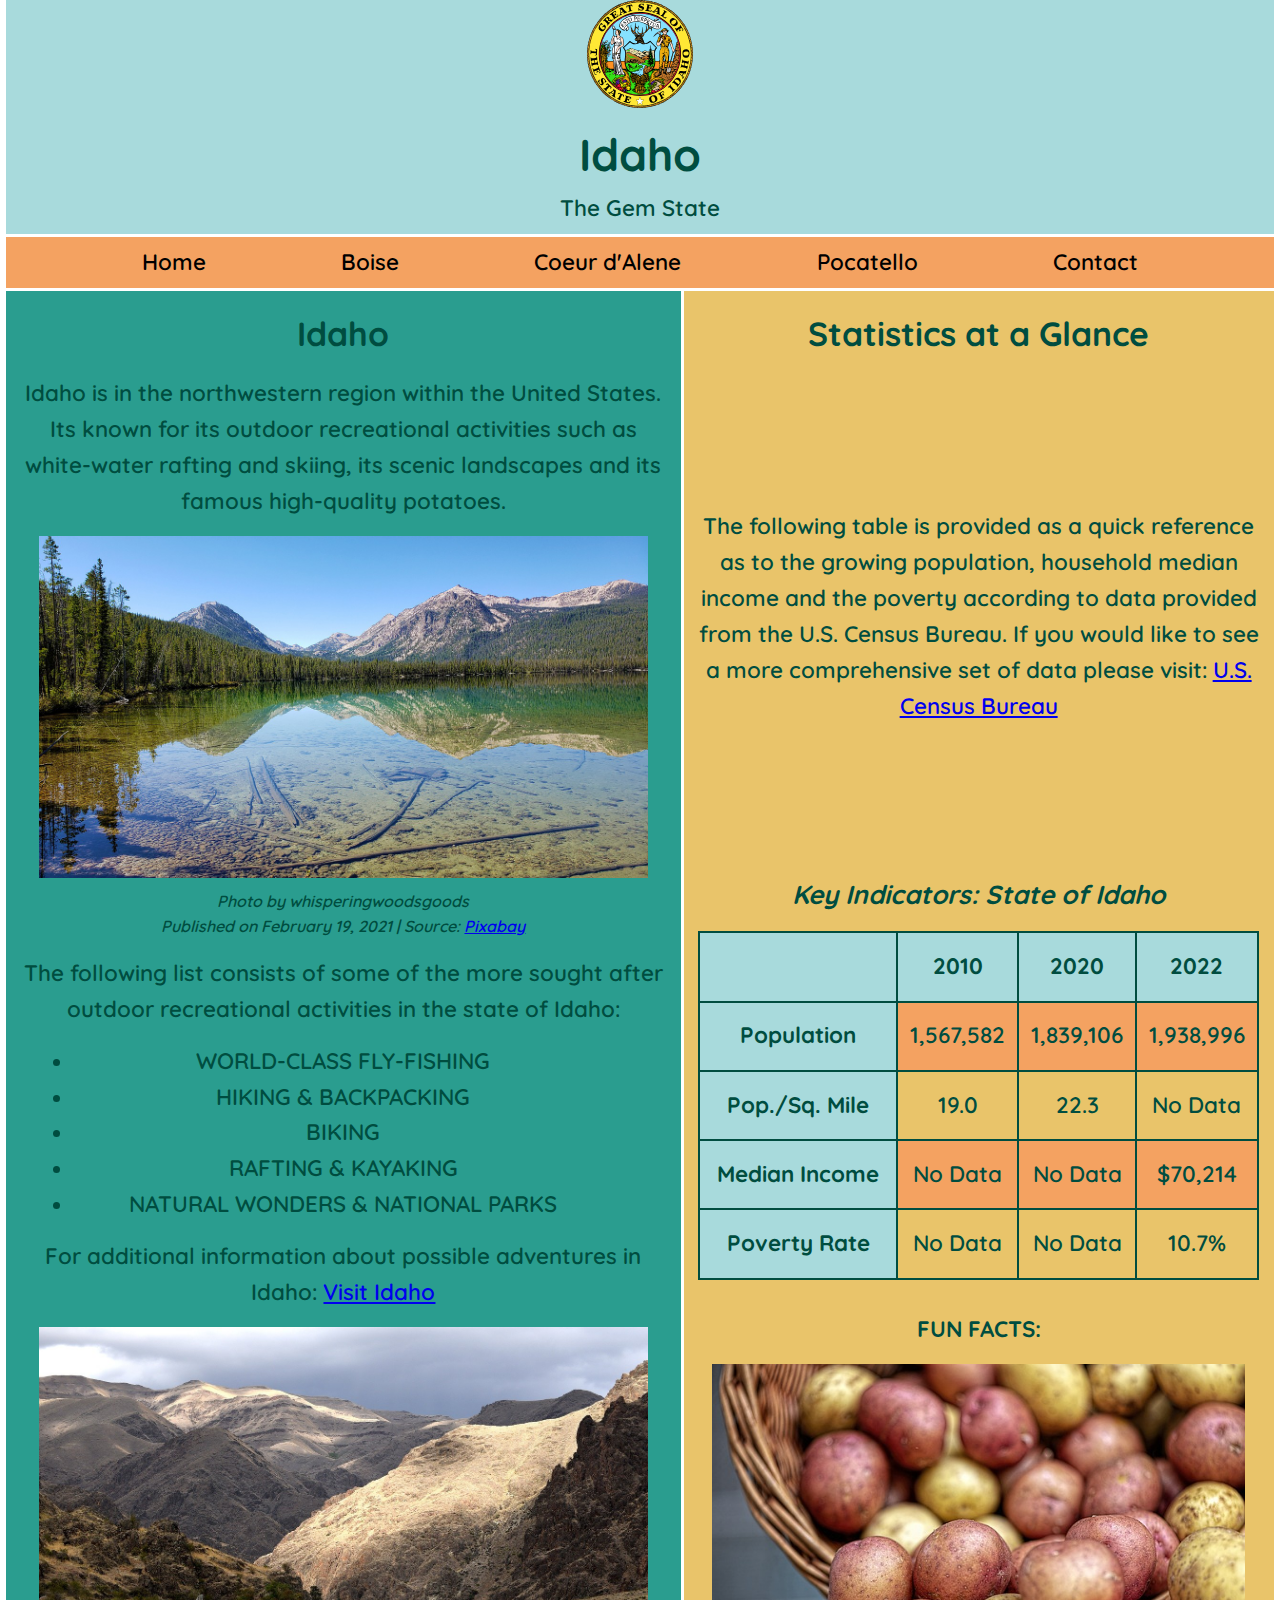
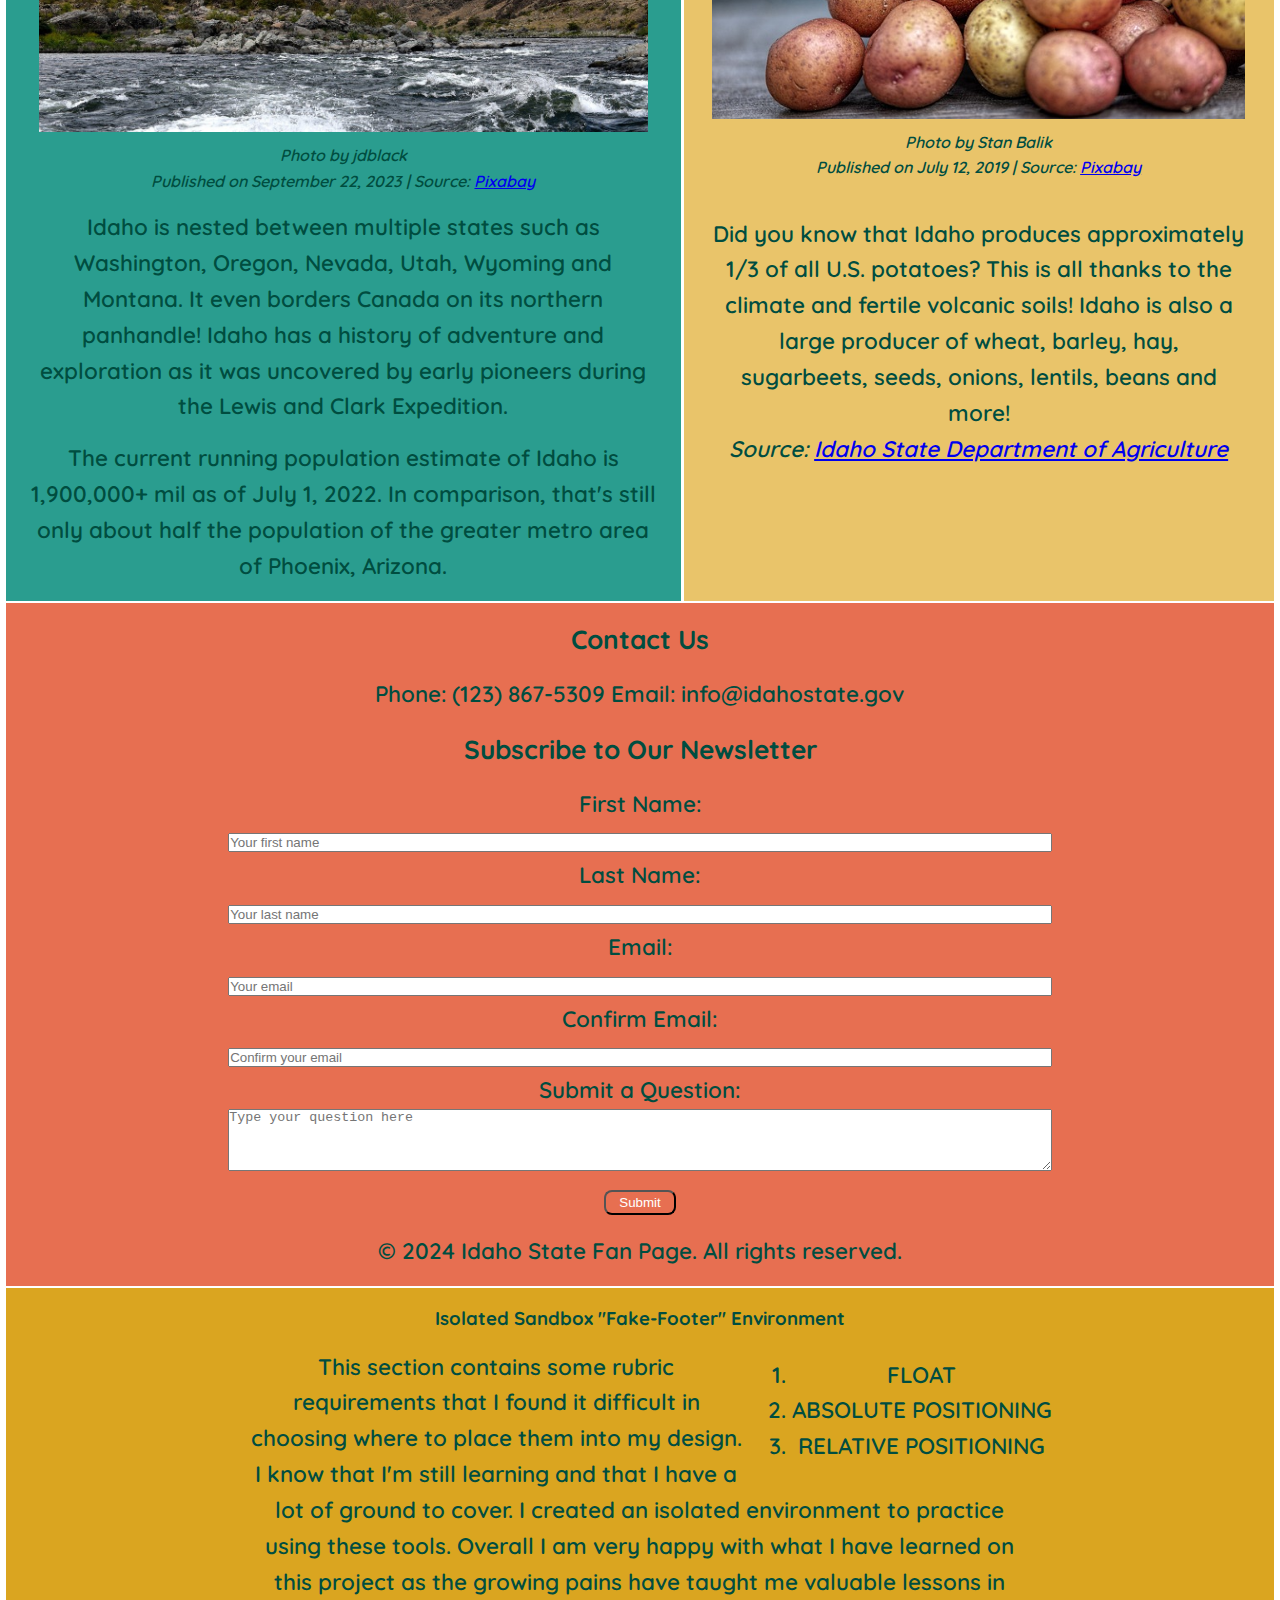
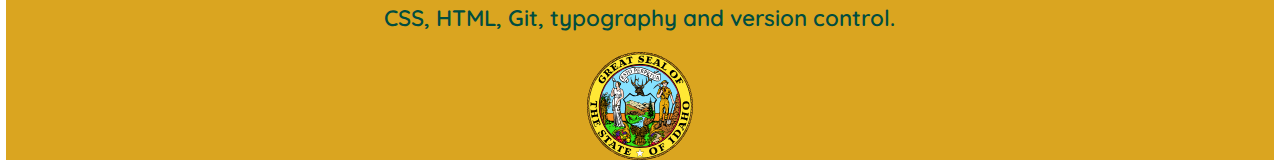
<file: index.html>
<!DOCTYPE html>
<html lang="en">
<head>
    <meta charset="UTF-8">
    <meta name="viewport" content="width=device-width, initial-scale=1.0">
    <link href="https://fonts.googleapis.com/css2?family=Quicksand:wght@300;400;500;600;700&display=swap" rel="stylesheet">
    <link rel="stylesheet" href="css/main.css">
    <link rel="icon" type="image/svg+xml" href="img/idaho-39728.svg">
    <title>Idaho State </title>
    <script src="js/script.js" defer></script>
</head>
<body class="wrapper">
    <header class="header">
        <img src="img/idaho-39728.svg" alt="Idaho state official crest" id="logo-image">
        <h1>Idaho</h1>
        <p>The Gem State</p>
    </header>
     <nav class="nav">
        <ul>
            <li><a href="index.html">Home</a></li>
            <li><a href="boise.html">Boise</a></li>
            <li><a href="coeurdalene.html">Coeur d'Alene</a></li>
            <li><a href="pocatello.html">Pocatello</a></li>
            <li><a href="#contact-link-index">Contact</a></li>
            </ul>
    </nav>
    <section>
        <div class="flex-wrapper">
            <h2>Idaho</h2>
            <p>Idaho is in the northwestern region within the United States. Its known for its outdoor recreational activities such as white-water rafting and skiing, its scenic landscapes and its famous high-quality potatoes.</p>
            <div class="img-container">
                <img src="img/sawtooth-6028785_1280.jpg" class="first_img" alt="Beautiful and scenic clear water lake near Sawtooth mountain in Idaho">
                <p class="photo-rights">
                    Photo by whisperingwoodsgoods <br> Published on February 19, 2021 | Source: <a href="https://pixabay.com/photos/sawtooth-mountain-lake-pine-tree-6028785/" target="_blank">Pixabay</a>
                </p>
            </div>           
            <p>The following list consists of some of the more sought after outdoor recreational activities in the state of Idaho:</p>
            <ul>
                <li>World-class fly-fishing</li>
                <li>Hiking & Backpacking</li>
                <li>Biking</li>
                <li>Rafting & Kayaking</li>
                <li>Natural Wonders & National Parks</li>
            </ul>
            <p>For additional information about possible adventures in Idaho: <a href="https://visitidaho.org/storyline/outdoors/" target="_blank">Visit Idaho</a>
            </p>
            <div class="img-container">
                <img src="img/nature-8265937_1280.jpg" class="second_img" alt="Idaho's Hells Canyon alongside Snake River">
                <p class="photo-rights">Photo by jdblack <br> Published on September 22, 2023 | Source: <a href="https://pixabay.com/photos/nature-rocks-mountains-grass-tress-8265937/" target="_blank">Pixabay</a>
                </p>
            </div>
            <p>Idaho is nested between multiple states such as Washington, Oregon, Nevada, Utah, Wyoming and Montana. It even borders Canada on its northern panhandle! Idaho has a history of adventure and exploration as it was uncovered by early pioneers during the Lewis and Clark Expedition.</p>
            <p>The current running population estimate of Idaho is 1,900,000+ mil as of July 1, 2022. In comparison, that's still only about half the population of the greater metro area of Phoenix, Arizona.
            </p>
        </div>
    </section>
    <aside class="aside">
        <h2>Statistics at a Glance</h2>
        <p>The following table is provided as a quick reference as to the growing population, household median income and the poverty according to data provided from the U.S. Census Bureau. If you would like to see a more comprehensive set of data please visit: <a href="https://www.census.gov/quickfacts/ID" target="_blank">U.S. Census Bureau</a></p>
        <table>
            <caption><h3><i>Key Indicators: State of Idaho</i></h3></caption>
            <tr>
                <th></th>
                <th>2010</th>
                <th>2020</th>
                <th>2022</th>
            </tr>
            <tr>
                <th>Population</th>
                <td>1,567,582</td>
                <td>1,839,106</td>
                <td>1,938,996</td>
            </tr>
            <tr>
                <th>Pop./Sq. Mile</th>
                <td>19.0</td>
                <td>22.3</td>
                <td>No Data</td>
            </tr>
            <tr>
                <th>Median Income</th>
                <td>No Data</td>
                <td>No Data</td>
                <td>$70,214</td>
            </tr>
            <tr>
                <th>Poverty Rate</th>
                <td>No Data</td>
                <td>No Data</td>
                <td>10.7%</td>
            </tr>
        </table>
        <div class="img-container">
            <h4>FUN FACTS:</h4>
            <img src="img/potatoes-4331742_640.jpg" class="first_img" alt="Potatoes galore">
            <p class="photo-rights">
                Photo by Stan Balik<br>Published on July 12, 2019 | Source: <a href="https://pixabay.com/photos/potatoes-vegetables-nature-fresh-4331742/" target="_blank">Pixabay</a>
            </p>
            <br>
            <p>
                Did you know that Idaho produces approximately 1/3 of all U.S. potatoes? This is all thanks to the climate and fertile volcanic soils! Idaho is also a large producer of wheat, barley, hay, sugarbeets, seeds, onions, lentils, beans and more!
                <br><i>Source: <a href="https://agri.idaho.gov/main/about/about-idaho-agriculture/idaho-crops/" target="_blank">Idaho State Department of Agriculture</a></i>
            </p>
        </div>
    </aside>
    <footer class="footer">
        <h3 id="contact-link-index">Contact Us</h3>
        <p>
            Phone: <span id="phone-placeholder">(123) 867-5309</span>
            Email: <span id="email-placeholder">info@idahostate.gov</span>
        </p>
        <div class="newsletter-form-container">
            <h3>Subscribe to Our Newsletter</h3>
            <form action="#" method="post" id="userForm">
                <label for="firstName">First Name:</label>
                <input type="text" id="firstName" name="firstName" placeholder="Your first name" required>
            
                <label for="lastName">Last Name:</label>
                <input type="text" id="lastName" name="lastName" placeholder="Your last name" required>
            
                <label for="email">Email:</label>
                <input type="email" id="email" name="email" placeholder="Your email" required>
            
                <label for="confirmEmail">Confirm Email:</label>
                <input type="email" id="confirmEmail" name="confirmEmail" placeholder="Confirm your email" required>
            
                <label for="question">Submit a Question:</label>
                <textarea id="question" name="question" placeholder="Type your question here" rows="4" required></textarea>
            
                <button type="submit" id="testButton">Submit</button>
            </form>
            <p>&copy; 2024 Idaho State Fan Page. All rights reserved.</p>
        </div>     
    </footer>
    <div class="fake-footer">
        <h5>Isolated Sandbox "Fake-Footer" Environment</h5>
        <div class="fake-content">
            <ol>
                <li>Float</li>
                <li>Absolute positioning</li>
                <li>Relative positioning</li>
            </ol>
            <p>This section contains some rubric requirements that I found it difficult in choosing where to place them into my design. I know that I'm still learning and that I have a lot of ground to cover. I created an isolated environment to practice using these tools. Overall I am very happy with what I have learned on this project as the growing pains have taught me valuable lessons in CSS, HTML, Git, typography and version control.</p>
        </div>
        <div class="parent-relative">
            <img src="img/idaho-39728.svg" alt="Idaho state official crest" id="child-absolute">
        </div>
    </div>
</body>
</html>
</file>
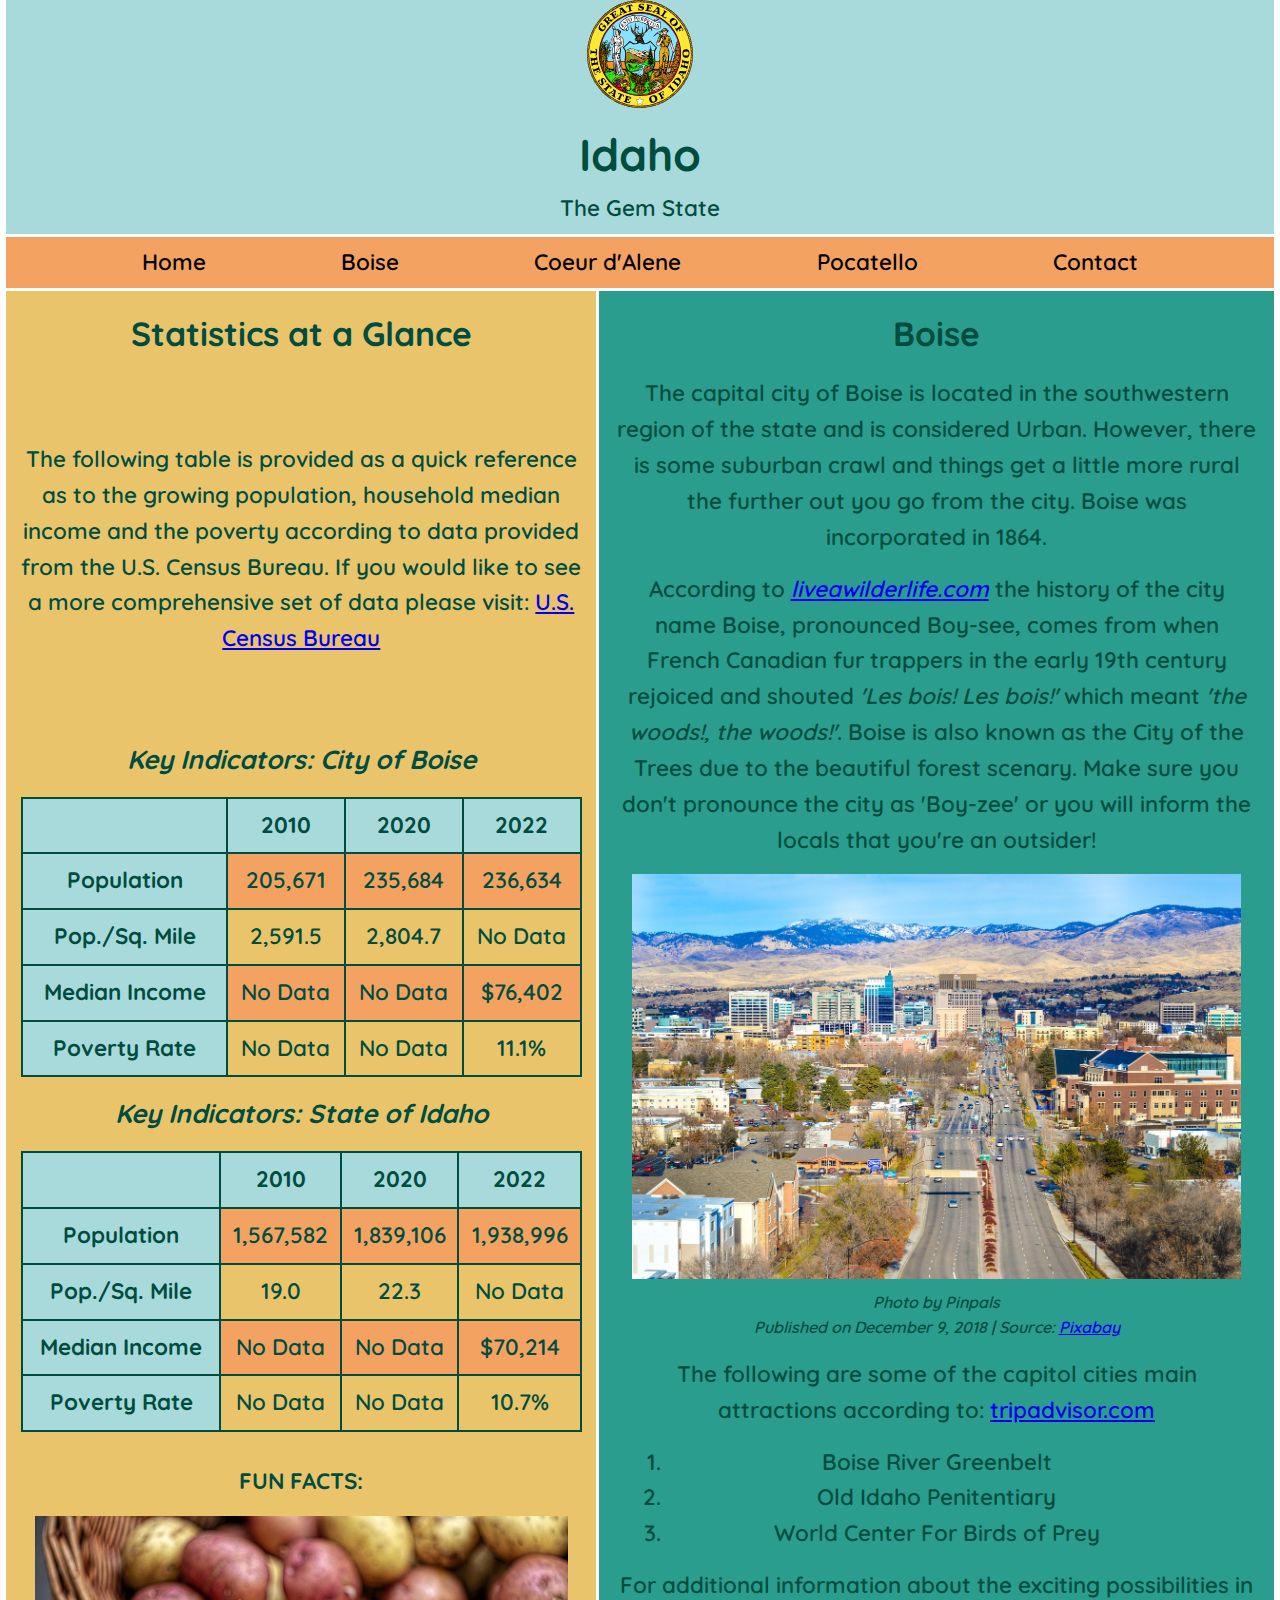
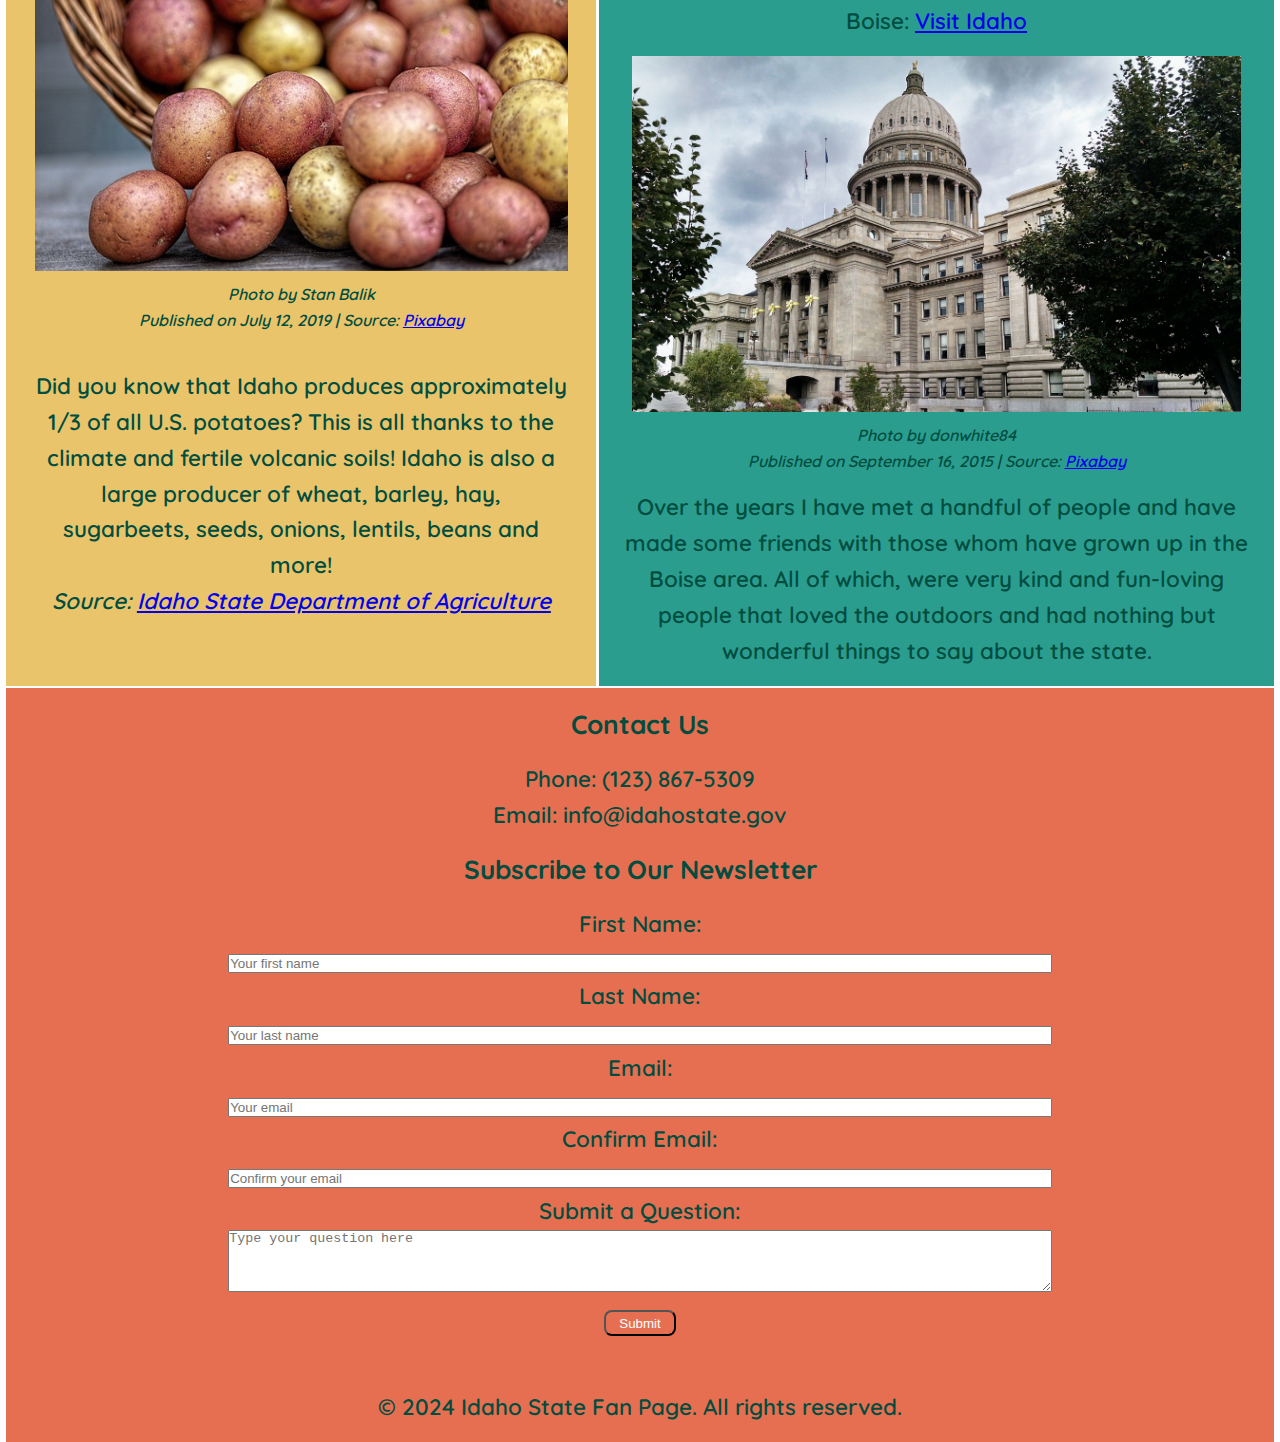
<file: boise.html>
<!DOCTYPE html>
<html lang="en">
<head>
    <meta charset="UTF-8">
    <meta name="viewport" content="width=device-width, initial-scale=1.0">
    <link href="https://fonts.googleapis.com/css2?family=Quicksand:wght@300;400;500;600;700&display=swap" rel="stylesheet">
    <link rel="stylesheet" href="css/citystyle.css">
    <link rel="icon" type="image/svg+xml" href="img/idaho-39728.svg">
    <title>City of Boise</title>
    <script src="js/script.js" defer></script>
</head>
<body class="wrapper">
    <header class="header">
        
        <img src="img/idaho-39728.svg" alt="Idaho state official crest" id="logo-image">
        
        <h1>Idaho</h1>
        <p>The Gem State</p>
    </header>

    <nav class="nav">
        <ul>
            <li><a href="index.html">Home</a></li>
            <li><a href="boise.html">Boise</a></li>
            <li><a href="coeurdalene.html">Coeur d'Alene</a></li>
            <li><a href="pocatello.html">Pocatello</a></li>
            <li><a href="#contact-link-boise">Contact</a></li>
            </ul>
    </nav>

    <section>
        <div class="flex-wrapper">
            <h2>Boise</h2>
            <p>
                The capital city of Boise is located in the southwestern region of the state and is considered Urban. However, there is some suburban crawl and things get a little more rural the further out you go from the city. Boise was incorporated in 1864.
            </p>
            <p>
                According to <cite><a href="https://www.liveawilderlife.com/fun-facts-about-boise/">liveawilderlife.com</a></cite> the history of the city name Boise, pronounced Boy-see, comes from when French Canadian fur trappers in the early 19th century rejoiced and shouted <i>'Les bois! Les bois!'</i> which meant <i>'the woods!, the woods!'</i>. Boise is also known as the City of the Trees due to the beautiful forest scenary. Make sure you don't pronounce the city as 'Boy-zee' or you will inform the locals that you're an outsider!
            </p>
            <div class="img-container">
                <img src="img/boise-3864184_1280.jpg" class="first_img" alt="Picture of Boise">
                <p class="photo-rights">
                    Photo by Pinpals <br> Published on December 9, 2018 | Source: <a href="https://pixabay.com/photos/boise-idaho-capitol-city-cityscape-3864184/" target="_blank">Pixabay</a>
                </p>
            </div>           

            <p>
                The following are some of the capitol cities main attractions according to: <a href="https://www.tripadvisor.com/Attractions-g35394-Activities-Boise_Idaho.html">tripadvisor.com </a>
            </p>
            <ol>
                <li>Boise River Greenbelt</li>
                <li>Old Idaho Penitentiary</li>
                <li>World Center For Birds of Prey</li>
            </ol>
            <p>
                For additional information about the exciting possibilities in Boise: <a href="https://visitidaho.org/?s=boise" target="_blank">Visit Idaho</a>
            </p>
            <div class="img-container">
                <img src="img/boise-943207_1280.jpg" class="second_img" alt="Picture of the Capital building located in the City of Boise">
                <p class="photo-rights">Photo by donwhite84 <br> Published on September 16, 2015 | Source: <a href="https://pixabay.com/photos/boise-idaho-capital-dome-943207/" target="_blank">Pixabay</a>
                </p>
            </div>
            
            <p>Over the years I have met a handful of people and have made some friends with those whom have grown up in the Boise area. All of which, were very kind and fun-loving people that loved the outdoors and had nothing but wonderful things to say about the state.</p>
        </div>
    </section>
    <aside class="aside">
        <h2>Statistics at a Glance</h2>
        <p>
            The following table is provided as a quick reference as to the growing population, household median income and the poverty according to data provided from the U.S. Census Bureau. If you would like to see a more comprehensive set of data please visit: <a href="https://www.census.gov/quickfacts/boisecitycityidaho" target="_blank">U.S. Census Bureau</a>
        </p>
        <table>
            <caption><h3><i>Key Indicators: City of Boise</i></h3></caption>
            <tr>
                <th></th>
                <th>2010</th>
                <th>2020</th>
                <th>2022</th>
            </tr>
            <tr>
                <th>Population</th>
                <td>205,671</td>
				<td>235,684</td>
                <td>236,634</td>
            </tr>
            <tr>
                <th>Pop./Sq. Mile</th>
                <td>2,591.5</td>
                <td>2,804.7</td>
                <td>No Data</td>
              </tr>
              <tr>
                <th>Median Income</th>
                <td>No Data</td>
                <td>No Data</td>
                <td>$76,402</td>
              </tr>
              <tr>
                <th>Poverty Rate</th>
                <td>No Data</td>
                <td>No Data</td>
                <td>11.1%</td>
              </tr>
        </table>
        <table>
            <caption><h3><i>Key Indicators: State of Idaho</i></h3></caption>
            <tr>
                <th></th>
                <th>2010</th>
                <th>2020</th>
                <th>2022</th>
            </tr>
            <tr>
                <th>Population</th>
                <td>1,567,582</td>
                <td>1,839,106</td>
                <td>1,938,996</td>
            </tr>
            <tr>
                <th>Pop./Sq. Mile</th>
                <td>19.0</td>
                <td>22.3</td>
                <td>No Data</td>
            </tr>
            <tr>
                <th>Median Income</th>
                <td>No Data</td>
                <td>No Data</td>
                <td>$70,214</td>
            </tr>
            <tr>
                <th>Poverty Rate</th>
                <td>No Data</td>
                <td>No Data</td>
                <td>10.7%</td>
            </tr>
        </table>
        <div class="img-container">
            <h4>FUN FACTS:</h4>
            <img src="img/potatoes-4331742_640.jpg" class="first_img" alt="Potatoes galore">
            <p class="photo-rights">
                Photo by Stan Balik<br>Published on July 12, 2019 | Source: <a href="https://pixabay.com/photos/potatoes-vegetables-nature-fresh-4331742/" target="_blank">Pixabay</a>
            </p>
            <br>
            <p>
                Did you know that Idaho produces approximately 1/3 of all U.S. potatoes? This is all thanks to the climate and fertile volcanic soils! Idaho is also a large producer of wheat, barley, hay, sugarbeets, seeds, onions, lentils, beans and more!
                <br><i>Source: <a href="https://agri.idaho.gov/main/about/about-idaho-agriculture/idaho-crops/" target="_blank">Idaho State Department of Agriculture</a></i>
            </p>
        </div>
    </aside>

    <footer class="footer">
        <h3 id="contact-link-boise">Contact Us</h3>
        <p>
            Phone: <span id="phone-placeholder">(123) 867-5309</span><br>
            Email: <span id="email-placeholder">info@idahostate.gov</span>
        </p>
        <div class="newsletter-form-container">
            <h3>Subscribe to Our Newsletter</h3>
            <form action="#" method="post" id="userForm">
                <label for="firstName">First Name:</label>
                <input type="text" id="firstName" name="firstName" placeholder="Your first name" required><br>
            
                <label for="lastName">Last Name:</label>
                <input type="text" id="lastName" name="lastName" placeholder="Your last name" required><br>
            
                <label for="email">Email:</label>
                <input type="email" id="email" name="email" placeholder="Your email" required><br>
            
                <label for="confirmEmail">Confirm Email:</label>
                <input type="email" id="confirmEmail" name="confirmEmail" placeholder="Confirm your email" required><br>
            
                <label for="question">Submit a Question:</label>
                <textarea id="question" name="question" placeholder="Type your question here" rows="4" required></textarea><br>
            
                <button type="submit" id="testButton">Submit</button>
            </form>
            <br>
            <p>&copy; 2024 Idaho State Fan Page. All rights reserved.</p>
        </div>     
    </footer>
</body>
</html>
</file>
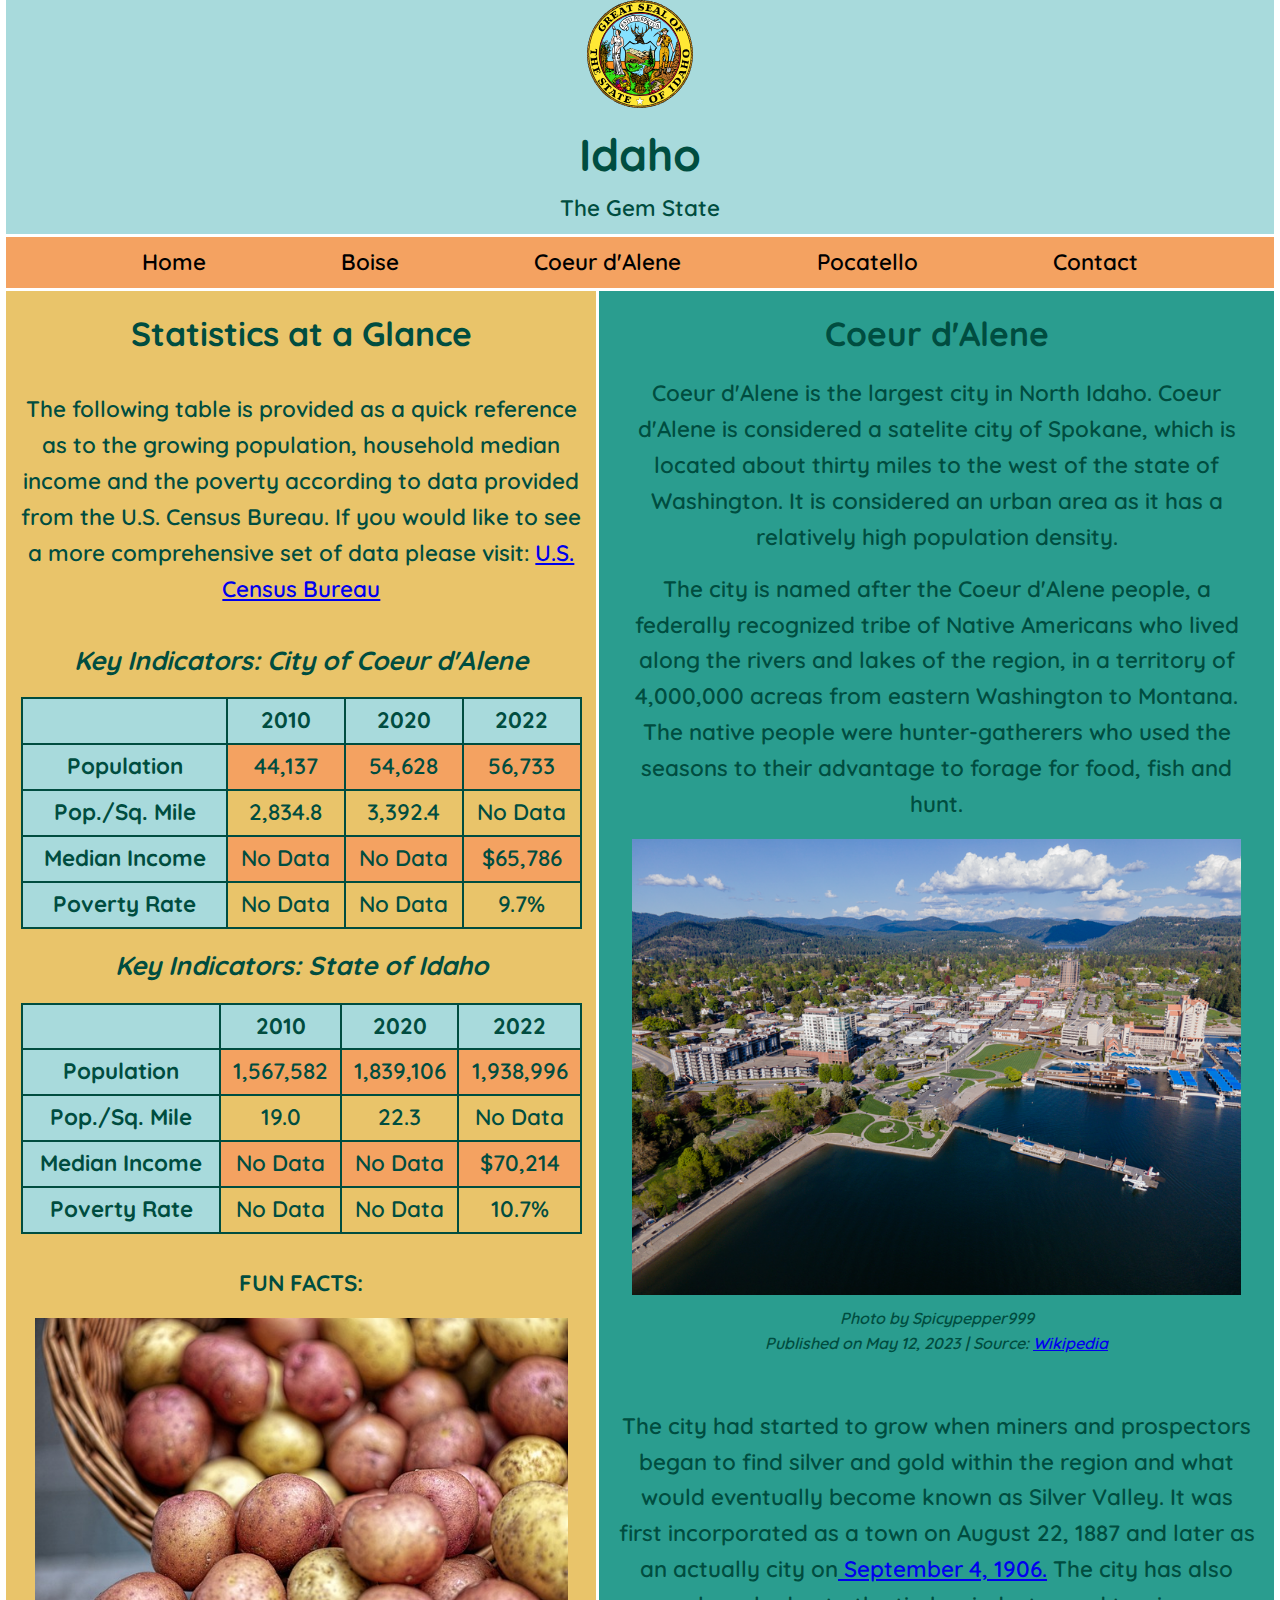
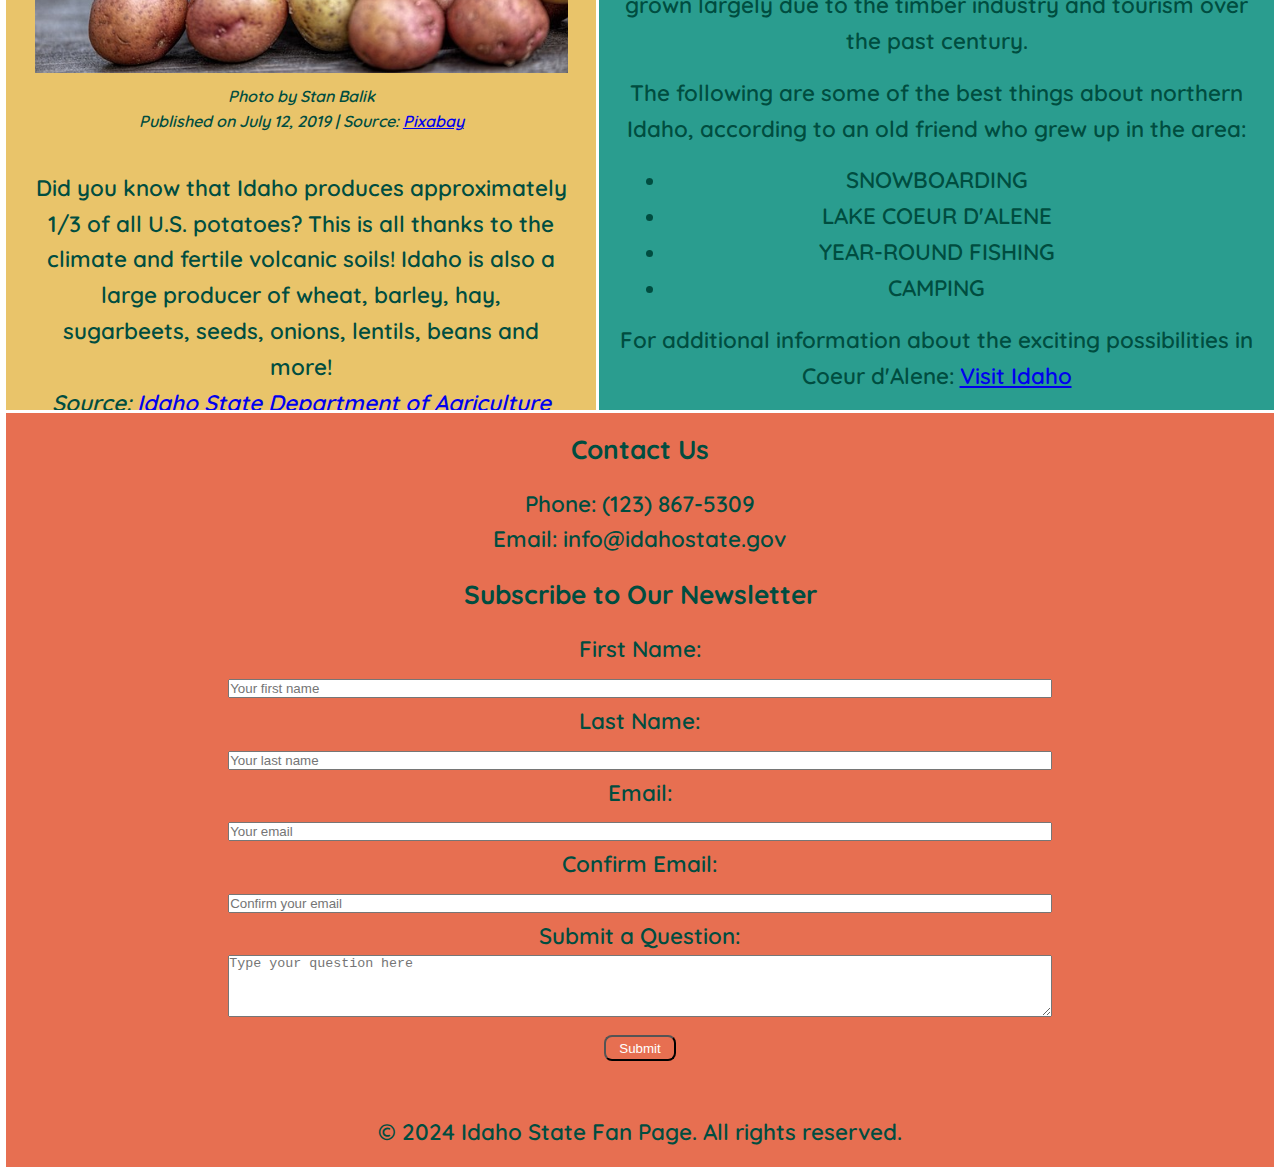
<file: coeurdalene.html>
<!DOCTYPE html>
<html lang="en">
<head>
    <meta charset="UTF-8">
    <meta name="viewport" content="width=device-width, initial-scale=1.0">
    <link href="https://fonts.googleapis.com/css2?family=Quicksand:wght@300;400;500;600;700&display=swap" rel="stylesheet">
    <link rel="stylesheet" href="css/citystyle.css">
    <link rel="icon" type="image/svg+xml" href="img/idaho-39728.svg">
    <title>City of Coeur d'Alene</title>
    <script src="js/script.js" defer></script>
</head>
<body class="wrapper">
    <header class="header">
        
        <img src="img/idaho-39728.svg" alt="Idaho state official crest" id="logo-image">
        
        <h1>Idaho</h1>
        <p>The Gem State</p>
    </header>

    <nav class="nav">
        <ul>
            <li><a href="index.html">Home</a></li>
            <li><a href="boise.html">Boise</a></li>
            <li><a href="coeurdalene.html">Coeur d'Alene</a></li>
            <li><a href="pocatello.html">Pocatello</a></li>
            <li><a href="#contact-link-coeurdalene">Contact</a></li>
            </ul>
    </nav>

    <section>
        <div class="flex-wrapper">
            <h2>Coeur d'Alene</h2>
            <p>
                Coeur d'Alene is the largest city in North Idaho. Coeur d'Alene is considered a satelite city of Spokane, which is located about thirty miles to the west of the state of Washington. It is considered an urban area as it has a relatively high population density.
            </p>

            <p>
                The city is named after the Coeur d'Alene people, a federally recognized tribe of Native Americans who lived along the rivers and lakes of the region, in a territory of 4,000,000 acreas from eastern Washington to Montana. The native people were hunter-gatherers who used the seasons to their advantage to forage for food, fish and hunt.
            </p>
            <div class="img-container">
                <img src="img/800px-Coeur_d'Alene_aerial,_May_2023.png" class="first_img" alt="Aerial drone image of the beautiful City of Coeur d'Alene">
                <p class="photo-rights">
                    Photo by Spicypepper999 <br> Published on May 12, 2023 | Source: <a href="https://en.wikipedia.org/wiki/Coeur_d%27Alene,_Idaho#/media/File:Coeur_d'Alene_aerial,_May_2023.png" target="_blank">Wikipedia</a>
                </p>
                <br>
            </div>
            
            <p>
                The city had started to grow when miners and prospectors began to find silver and gold within the region and what would eventually become known as Silver Valley. It was first incorporated as a town on August 22, 1887 and later as an actually city on<a href="https://en.wikipedia.org/wiki/Coeur_d%27Alene,_Idaho#History" target="_blank"> September 4, 1906.</a> The city has also grown largely due to the timber industry and tourism over the past century.
            </p>

            <p>
                The following are some of the best things about northern Idaho, according to an old friend who grew up in the area:
            </p>
            <ul>
                <li>Snowboarding</li>
                <li>Lake Coeur d'Alene</li>
                <li>Year-round Fishing</li>
                <li>Camping</li>
            </ul>
            <p>
                For additional information about the exciting possibilities in Coeur d'Alene: <a href="https://visitidaho.org/regions/north/" target="_blank">Visit Idaho</a>
            </p>
        </div>
    </section>

    <aside class="aside">
        <h2>Statistics at a Glance</h2>
        <p>
            The following table is provided as a quick reference as to the growing population, household median income and the poverty according to data provided from the U.S. Census Bureau. If you would like to see a more comprehensive set of data please visit: <a href="https://www.census.gov/quickfacts/coeurdalenecityidaho" target="_blank">U.S. Census Bureau</a>
        </p>
        <table>
            <caption><h3><i>Key Indicators: City of Coeur d'Alene</i></h3></caption>
            <tr>
                <th></th>
                <th>2010</th>
                <th>2020</th>
                <th>2022</th>
            </tr>
            <tr>
                <th>Population</th>
                <td>44,137</td>
				<td>54,628</td>
                <td>56,733</td>
            </tr>
            <tr>
                <th>Pop./Sq. Mile</th>
                <td>2,834.8</td>
                <td>3,392.4</td>
                <td>No Data</td>
              </tr>
              <tr>
                <th>Median Income</th>
                <td>No Data</td>
                <td>No Data</td>
                <td>$65,786</td>
              </tr>
              <tr>
                <th>Poverty Rate</th>
                <td>No Data</td>
                <td>No Data</td>
                <td>9.7%</td>
              </tr>
        </table>
        <table>
            <caption><h3><i>Key Indicators: State of Idaho</i></h3></caption>
            <tr>
                <th></th>
                <th>2010</th>
                <th>2020</th>
                <th>2022</th>
            </tr>
            <tr>
                <th>Population</th>
                <td>1,567,582</td>
                <td>1,839,106</td>
                <td>1,938,996</td>
            </tr>
            <tr>
                <th>Pop./Sq. Mile</th>
                <td>19.0</td>
                <td>22.3</td>
                <td>No Data</td>
            </tr>
            <tr>
                <th>Median Income</th>
                <td>No Data</td>
                <td>No Data</td>
                <td>$70,214</td>
            </tr>
            <tr>
                <th>Poverty Rate</th>
                <td>No Data</td>
                <td>No Data</td>
                <td>10.7%</td>
            </tr>
        </table>
        <div class="img-container">
            <h4>FUN FACTS:</h4>
            <img src="img/potatoes-4331742_640.jpg" class="first_img" alt="Potatoes galore">
            <p class="photo-rights">
                Photo by Stan Balik<br>Published on July 12, 2019 | Source: <a href="https://pixabay.com/photos/potatoes-vegetables-nature-fresh-4331742/" target="_blank">Pixabay</a></p>
            <br>
            <p>
                Did you know that Idaho produces approximately 1/3 of all U.S. potatoes? This is all thanks to the climate and fertile volcanic soils! Idaho is also a large producer of wheat, barley, hay, sugarbeets, seeds, onions, lentils, beans and more!
                <br><i>Source: <a href="https://agri.idaho.gov/main/about/about-idaho-agriculture/idaho-crops/" target="_blank">Idaho State Department of Agriculture</a></i>
            </p>
            <br>
        </div>
    </aside>
    <footer class="footer">
        <h3 id="contact-link-coeurdalene">Contact Us</h3>
        <p>
            Phone: <span id="phone-placeholder">(123) 867-5309</span><br>
            Email: <span id="email-placeholder">info@idahostate.gov</span>
        </p>
        <div class="newsletter-form-container">
            <h3>Subscribe to Our Newsletter</h3>
            <form action="#" method="post" id="userForm">
                <label for="firstName">First Name:</label>
                <input type="text" id="firstName" name="firstName" placeholder="Your first name" required>
                <br>
            
                <label for="lastName">Last Name:</label>
                <input type="text" id="lastName" name="lastName" placeholder="Your last name" required>
                <br>
            
                <label for="email">Email:</label>
                <input type="email" id="email" name="email" placeholder="Your email" required>
                <br>
            
                <label for="confirmEmail">Confirm Email:</label>
                <input type="email" id="confirmEmail" name="confirmEmail" placeholder="Confirm your email" required>
                <br>
            
                <label for="question">Submit a Question:</label>
                <textarea id="question" name="question" placeholder="Type your question here" rows="4" required></textarea>
                <br>            
                <button type="submit" id="testButton">Submit</button>
            </form>
            <br>            
            <p>&copy; 2024 Idaho State Fan Page. All rights reserved.</p>
        </div>     
    </footer>
</body>
</html>
</file>
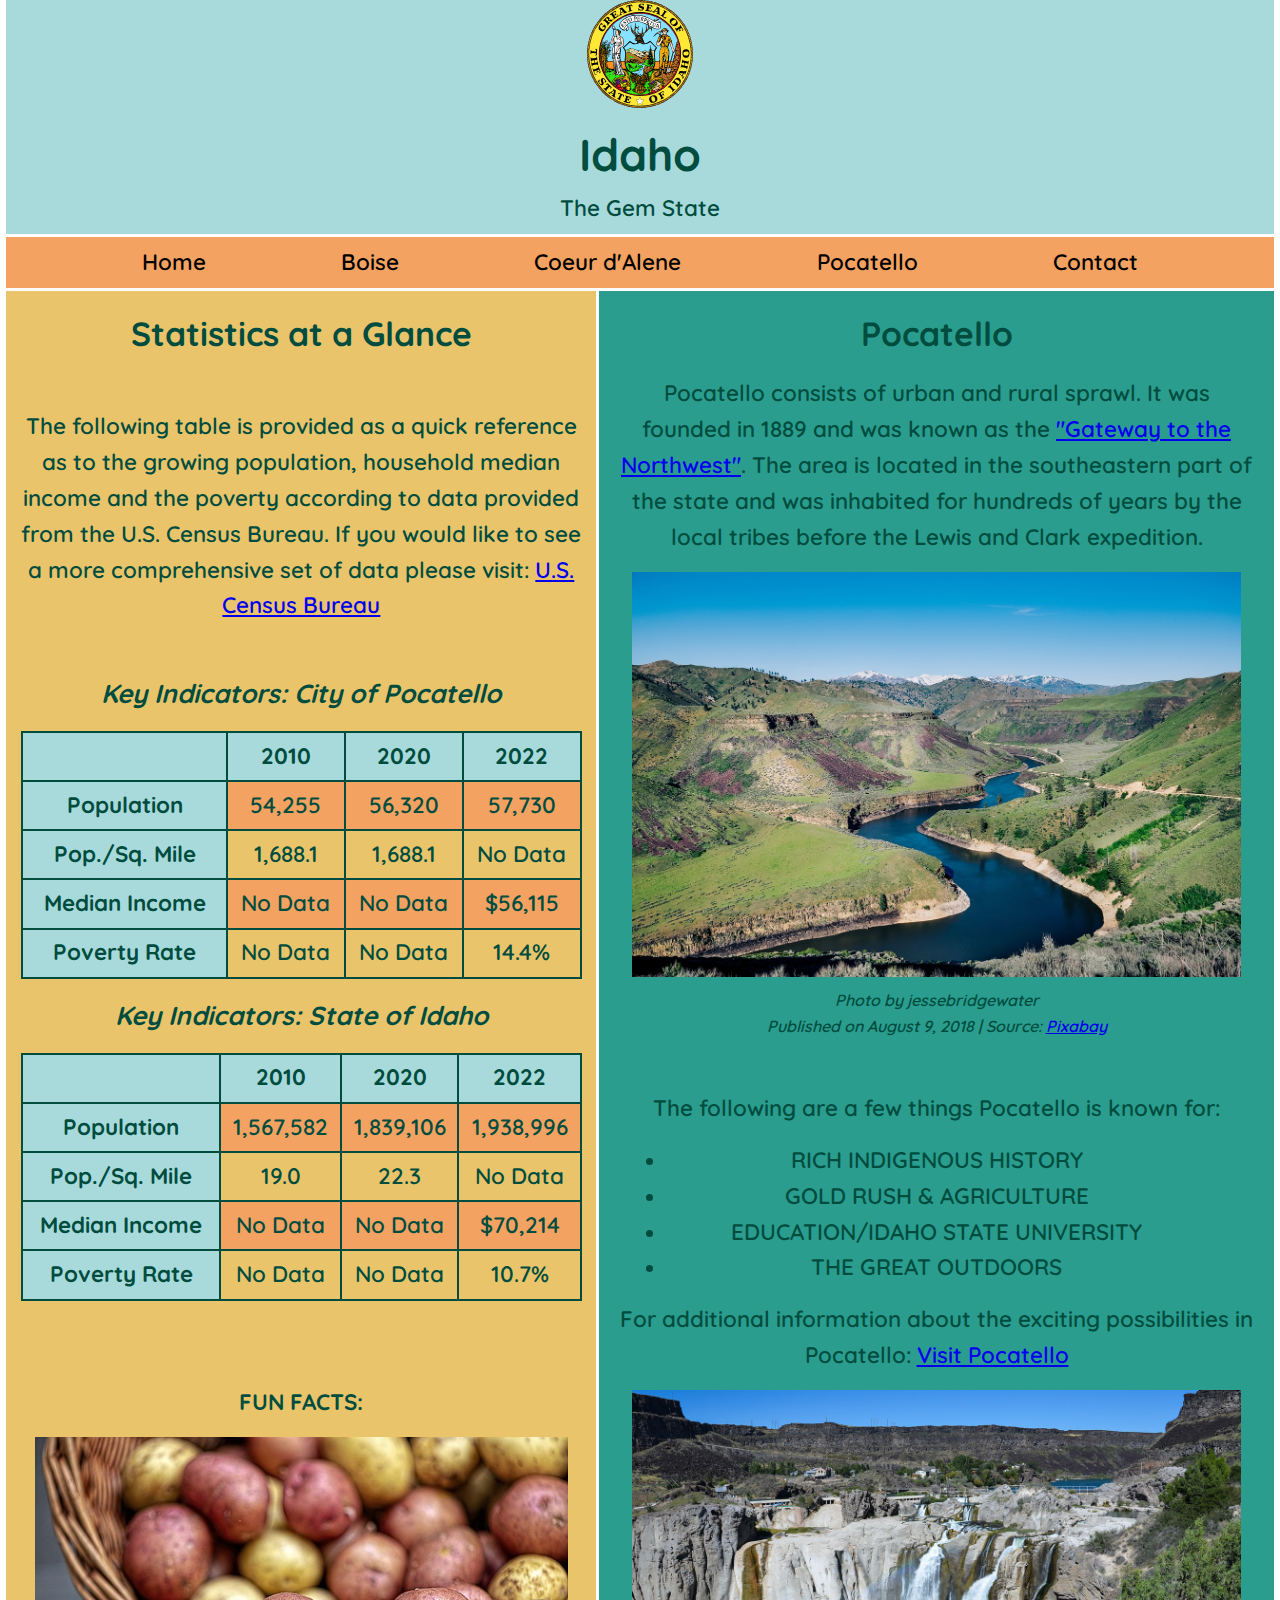
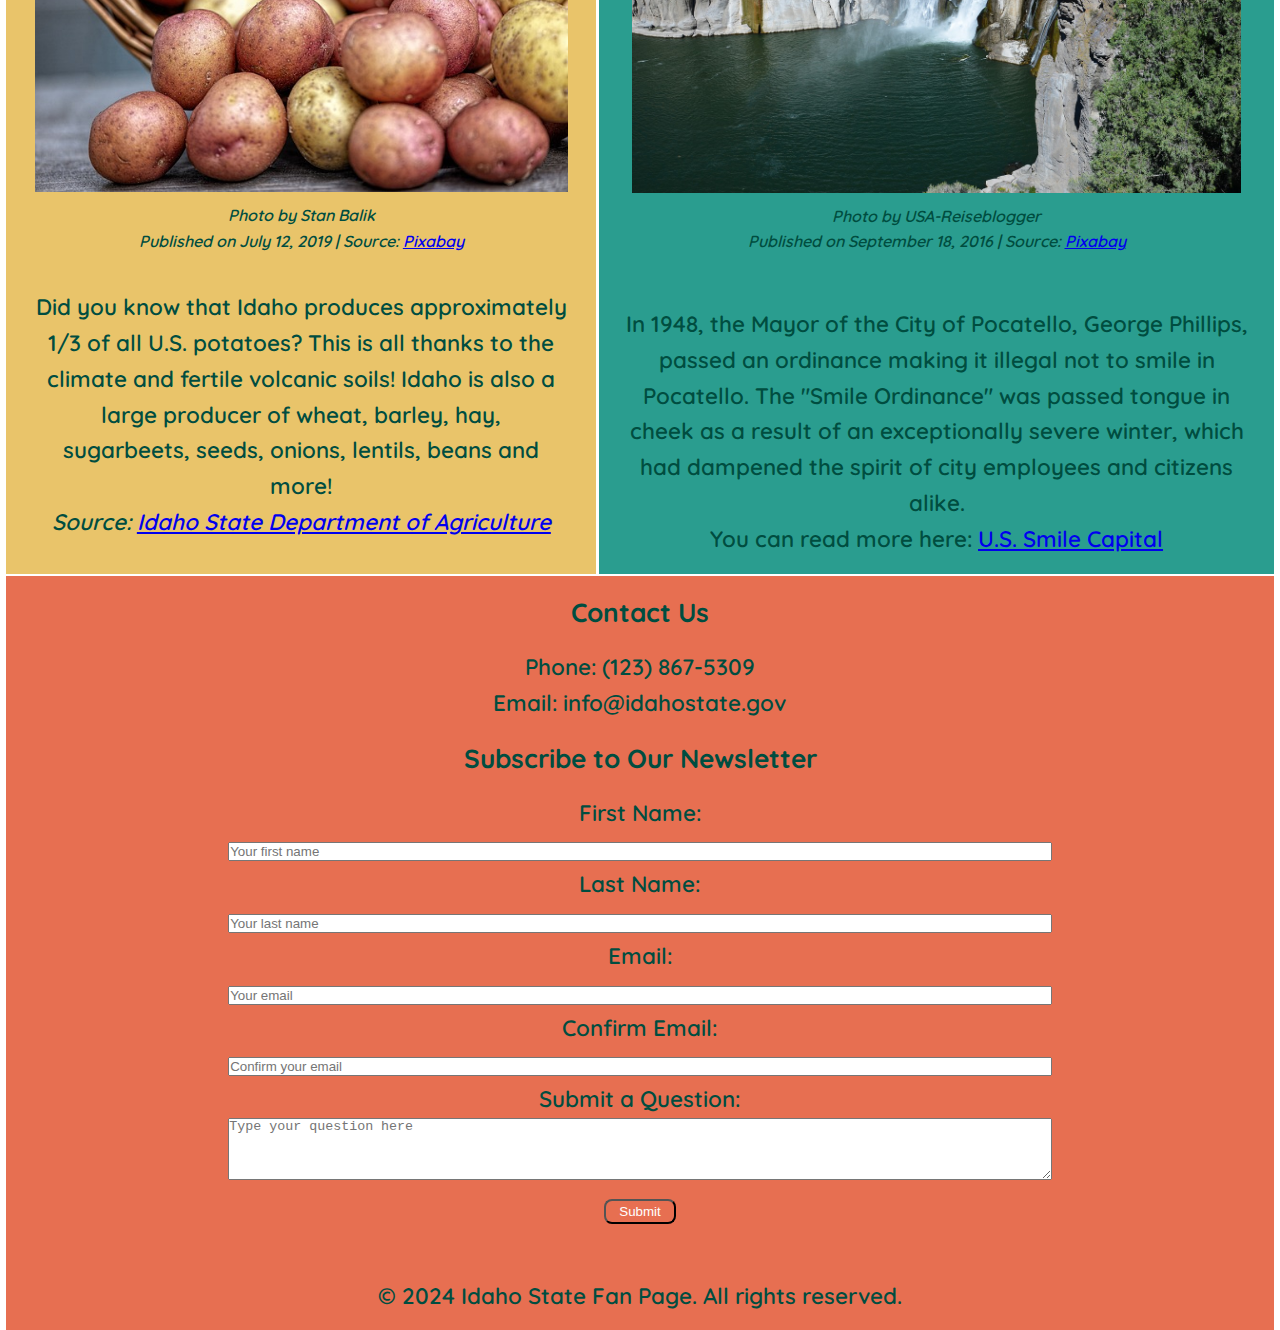
<file: pocatello.html>
<!DOCTYPE html>
<html lang="en">
<head>
    <meta charset="UTF-8">
    <meta name="viewport" content="width=device-width, initial-scale=1.0">
    <link href="https://fonts.googleapis.com/css2?family=Quicksand:wght@300;400;500;600;700&display=swap" rel="stylesheet">
    <link rel="stylesheet" href="css/citystyle.css">
    <link rel="icon" type="image/svg+xml" href="img/idaho-39728.svg">
    <title>City of Pocatello</title>
    <script src="js/script.js" defer></script>
</head>
<body class="wrapper">
    <header class="header">        
        <img src="img/idaho-39728.svg" alt="Idaho state official crest" id="logo-image">
        
        <h1>Idaho</h1>
        <p>The Gem State</p>
    </header>
    <nav class="nav">
        <ul>
            <li><a href="index.html">Home</a></li>
            <li><a href="boise.html">Boise</a></li>
            <li><a href="coeurdalene.html">Coeur d'Alene</a></li>
            <li><a href="pocatello.html">Pocatello</a></li>
            <li><a href="#contact-link-pocatello">Contact</a></li>
            </ul>
    </nav>
    <section>
        <div class="flex-wrapper">
            <h2>Pocatello</h2>
            <p>
                Pocatello consists of urban and rural sprawl. It was founded in 1889 and was known as the <a href="https://www.pocatello.gov/463/History" target="_blank">"Gateway to the Northwest"</a>. The area is located in the southeastern part of the state and was inhabited for hundreds of years by the local tribes before the Lewis and Clark expedition.
            </p>
            <div class="img-container">
                <img src="img/idaho-3593889_1280.jpg" class="second_img" alt="Scenic picture of Snake River in Idaho">
                <p class="photo-rights">
                    Photo by jessebridgewater <br> Published on August 9, 2018 | Source: <a href="https://pixabay.com/photos/idaho-boise-river-sky-blue-trees-3593889/" target="_blank">Pixabay</a>
                </p>
                <br>
            </div>          
            <p>The following are a few things Pocatello is known for:</p>
            <ul>
                <li>Rich indigenous history</li>
                <li>Gold Rush & Agriculture</li>
                <li>Education/Idaho State University</li>
                <li>The great outdoors</li>
            </ul>
            <p>
                For additional information about the exciting possibilities in Pocatello: <a href="https://visitpocatello.com/#" target="_blank">Visit Pocatello</a>
            </p>
            <div class="img-container">
                <img src="img/idaho-1675957_1280.jpg" class="second_img" alt="Picture of Twin Falls, located west of Pocatello">
                <p class="photo-rights">
                    Photo by USA-Reiseblogger <br> Published on September 18, 2016 | Source: <a href="https://pixabay.com/photos/idaho-usa-america-nature-1675957/" target="_blank">Pixabay</a>
                </p>
                <br>
            </div>
            <p>
                In 1948, the Mayor of the City of Pocatello, George Phillips, passed an ordinance making it illegal not to smile in Pocatello. The "Smile Ordinance" was passed tongue in cheek as a result of an exceptionally severe winter, which had dampened the spirit of city employees and citizens alike. <br>You can read more here: <a href="https://www.pocatello.gov/462/US-Smile-Capital" target="_blank">U.S. Smile Capital</a>
            </p>
        </div>
    </section>
    <aside class="aside">
        <h2>Statistics at a Glance</h2>
        <p>
            The following table is provided as a quick reference as to the growing population, household median income and the poverty according to data provided from the U.S. Census Bureau. If you would like to see a more comprehensive set of data please visit: <a href="https://www.census.gov/quickfacts/fact/table/pocatellocityidaho/PST045223" target="_blank">U.S. Census Bureau</a>
        </p>
        <table>
            <caption><h3><i>Key Indicators: City of Pocatello</i></h3></caption>
            <tr>
                <th></th>
                <th>2010</th>
                <th>2020</th>
                <th>2022</th>
            </tr>
            <tr>
                <th>Population</th>
                <td>54,255</td>
				<td>56,320</td>
                <td>57,730</td>
            </tr>
            <tr>
                <th>Pop./Sq. Mile</th>
                <td>1,688.1</td>
                <td>1,688.1</td>
                <td>No Data</td>
              </tr>
              <tr>
                <th>Median Income</th>
                <td>No Data</td>
                <td>No Data</td>
                <td>$56,115</td>
              </tr>
              <tr>
                <th>Poverty Rate</th>
                <td>No Data</td>
                <td>No Data</td>
                <td>14.4%</td>
              </tr>
        </table>
        <table>
            <caption><h3><i>Key Indicators: State of Idaho</i></h3></caption>
            <tr>
                <th></th>
                <th>2010</th>
                <th>2020</th>
                <th>2022</th>
            </tr>
            <tr>
                <th>Population</th>
                <td>1,567,582</td>
                <td>1,839,106</td>
                <td>1,938,996</td>
            </tr>
            <tr>
                <th>Pop./Sq. Mile</th>
                <td>19.0</td>
                <td>22.3</td>
                <td>No Data</td>
            </tr>
            <tr>
                <th>Median Income</th>
                <td>No Data</td>
                <td>No Data</td>
                <td>$70,214</td>
            </tr>
            <tr>
                <th>Poverty Rate</th>
                <td>No Data</td>
                <td>No Data</td>
                <td>10.7%</td>
            </tr>
        </table>
        <br>
        <div class="img-container">
            <h4>FUN FACTS:</h4>
            <img src="img/potatoes-4331742_640.jpg" class="first_img" alt="Potatoes galore">
            <p class="photo-rights">
                Photo by Stan Balik<br>Published on July 12, 2019 | Source: <a href="https://pixabay.com/photos/potatoes-vegetables-nature-fresh-4331742/" target="_blank">Pixabay</a></p>
            <br>
            <p>
                Did you know that Idaho produces approximately 1/3 of all U.S. potatoes? This is all thanks to the climate and fertile volcanic soils! Idaho is also a large producer of wheat, barley, hay, sugarbeets, seeds, onions, lentils, beans and more!
                <br><i>Source: <a href="https://agri.idaho.gov/main/about/about-idaho-agriculture/idaho-crops/" target="_blank">Idaho State Department of Agriculture</a></i>
            </p>
        </div>
    </aside>

    <footer class="footer">
        <h3 id="contact-link-pocatello">Contact Us</h3>
        <p>
            Phone: <span id="phone-placeholder">(123) 867-5309</span><br>
            Email: <span id="email-placeholder">info@idahostate.gov</span>
        </p>
        <div class="newsletter-form-container">
            <h3>Subscribe to Our Newsletter</h3>
            <form action="#" method="post" id="userForm">
                <label for="firstName">First Name:</label>
                <input type="text" id="firstName" name="firstName" placeholder="Your first name" required><br>
            
                <label for="lastName">Last Name:</label>
                <input type="text" id="lastName" name="lastName" placeholder="Your last name" required><br>
            
                <label for="email">Email:</label>
                <input type="email" id="email" name="email" placeholder="Your email" required><br>
            
                <label for="confirmEmail">Confirm Email:</label>
                <input type="email" id="confirmEmail" name="confirmEmail" placeholder="Confirm your email" required><br>
            
                <label for="question">Submit a Question:</label>
                <textarea id="question" name="question" placeholder="Type your question here" rows="4" required></textarea><br>
            
                <button type="submit" id="testButton">Submit</button>
            </form>
            <br>            
            <p>&copy; 2024 Idaho State Fan Page. All rights reserved.</p>
        </div>     
    </footer>
</body>
</html>
</file>
<file: css/main.css>
* {
    margin: 0;
    padding: 0;
    box-sizing: border-box;
}
body {
    font-size: calc(14px + 0.5vw);
    font-family:'Quicksand', Arial, sans-serif;
    font-weight: 600;
    color: #004d40;
    text-align:center;
    line-height: 1.6;
  }
h2, h3, h4, h5 {
    margin: 1rem auto;
}
p {
    width: 95%;
    margin: 1rem auto;
}
header {
    background: #a8dadc;
    grid-area: header;
}
header p {
    margin: 0 auto .5rem;
}
#logo-image {
    max-height: 12vh;
}
.wrapper {
    display: grid;
    grid-gap: .25%;
    grid-template-columns: 1fr;
    grid-template-rows: repeat(6, 1fr);
    grid-template-areas:
    "header"
    "nav"
    "main"
    "aside"
    "footer"
    "fake-footer";
    width: 98%;
    height: 100vh;
    margin: 0 auto;
}
nav {
    background: #f4a261;
    grid-area: nav;   
}
nav ul {
    list-style: none;
    display: flex;
    justify-content: space-evenly;
    padding-inline-start: 0;
    padding-top: .5rem;
    padding-bottom: .5rem;
}
nav a {
    text-decoration: none;
    color: black;
}
nav a:hover {
    color: #165c80;
    background-color: #f4a261;
    font-weight: bold;
}
section {
    background: #2a9d8f;
    grid-area: main;   
}
div.img-container {
    margin: 1rem auto;
    max-width: 95%;
}
.img-container p {
    margin: auto;
}
.photo-rights {
    font-style: italic;
    font-size: 1rem;
}
.first_img,
.second_img {
    max-width: 95%;
    height: auto;
}
section ul {
    width: 80%;
    margin: 1rem auto;
}
section ul li {
    text-transform: uppercase;
}
aside {
    background: #e9c46a;
    grid-area: aside;
}
table {
    width: 95%;
    margin: 0 auto;
    border-spacing: 0;
    border-collapse: seperate;
    border: .1rem solid #004d40;
}
caption {
    background-color: #e9c46a;
    caption-side: top;
    text-align: center;
}
th {
    background-color: #a8dadc;
}
th, td {
    padding: .25rem;
    text-align: center;
    border: .1rem solid #004d40;
}
tr:nth-child(even) {
    background-color: #f4a261;
}

footer {
    background: #e76f51;
    grid-area: footer;
}
.newsletter-form-container input,
.newsletter-form-container textarea {
    width: 95%;
}
.newsletter-form-container form {
    max-width: 95%;
    width: 95%;
    margin: 0 auto;
}
.newsletter-form-container button {
    background-color: #e76f51;
    color: white;
    padding: 0.25em 1em;
    border-radius: .5rem;
    cursor: pointer;
}
.newsletter-form-container button:hover {
    background-color: #f4a261;
}
div.fake-footer {
    background: goldenrod;
}
.fake-footer {
    grid-area: fake-footer;
}
.fake-content {
    max-width: 95%;
    margin: 0 auto;
}
.fake-content p {
    max-width: 95%;
}
.fake-content > ol {
    float: right;
    margin: .5rem auto .5rem 2rem;
}
.fake-content ol li {
    text-transform: uppercase;
    margin-left: 1rem;
}
.parent-relative {
    position: relative;
    min-height: 12vh;
}
#child-absolute {
    max-height: 100%;
    position: absolute;
    top: 0;
    right: 0;
    bottom:  0;
    left:  0;
    margin: auto;
}

@media (min-width: 768px) {
    body{
        font-size: calc(16px + 0.5vw);
    }
    .wrapper {
    grid-template-columns: minmax(0, 8fr) minmax(0, 7fr);
    grid-template-rows: repeat(5, 1fr);
    grid-template-areas: 
    "header header"
    "nav nav"
    "main aside"
    "footer footer"
    "fake-footer fake-footer";
    width: 99%;
    height: 100vh;
    margin: 0 auto;
    }
    aside {
        overflow: auto;
        display: grid;
    }
}
@media (min-width: 1025px) {
    .newsletter-form-container input,
    .newsletter-form-container textarea {
    width: 100%;
    }
    .newsletter-form-container form {
    max-width: 65%;
    width: 65%;
    margin: 0 auto;
    }
    div.fake-content {
        max-width: 65%;
    }
}
</file>
<file: css/citystyle.css>
* {
    margin: 0;
    padding: 0;
    box-sizing: border-box;
}
body {
    font-size: calc(14px + 0.5vw);
    font-family:'Quicksand', Arial, sans-serif;
    font-weight: 600;
    color: #004d40;
    text-align:center;
    line-height: 1.6;
  }
h2, h3, h4, h5 {
    margin: 1rem auto;
}
p {
    width: 95%;
    margin: 1rem auto;
}
header {
    background: #a8dadc;
    grid-area: header;
}
header p {
    margin: 0 auto .5rem;
}
#logo-image {
    max-height: 12vh;
}
.wrapper {
    display: grid;
    grid-gap: .25%;
    grid-template-columns: 1fr;
    grid-template-rows: repeat(5, 1fr);
    grid-template-areas:
    "header"
    "nav"
    "main"
    "aside"
    "footer";
    width: 98%;
    height: 100vh;
    margin: 0 auto;
}
nav {
    background: #f4a261;
    grid-area: nav;   
}
nav ul {
    list-style: none;
    display: flex;
    justify-content: space-evenly;
    padding-inline-start: 0;
    padding-top: .5rem;
    padding-bottom: .5rem;
}
nav a {
    text-decoration: none;
    color: black;
}
nav a:hover {
    color: #165c80;
    background-color: #f4a261;
    font-weight: bold;
}
section {
    background: #2a9d8f;
    grid-area: main;   
}
div.img-container {
    margin: 1rem auto;
    max-width: 95%;
}
.img-container p {
    margin: auto;
}
.photo-rights {
    font-style: italic;
    font-size: 1rem;
}
.first_img,
.second_img {
    max-width: 95%;
    height: auto;
}
section ul, section ol {
    width: 80%;
    margin: 1rem auto;
}
section ul li {
    text-transform: uppercase;
}
aside {
    background: #e9c46a;
    grid-area: aside;
}
table {
    width: 95%;
    margin: 0 auto;
    border-spacing: 0;
    border-collapse: seperate;
    border: .1rem solid #004d40;
}
caption {
    background-color: #e9c46a;
    caption-side: top;
    text-align: center;
}
th {
    background-color: #a8dadc;
}
th, td {
    padding: .25rem;
    text-align: center;
    border: .1rem solid #004d40;
}
tr:nth-child(even) {
    background-color: #f4a261;
}

footer {
    background: #e76f51;
    grid-area: footer;
}
.newsletter-form-container input,
.newsletter-form-container textarea {
    width: 95%;
}
.newsletter-form-container form {
    max-width: 95%;
    width: 95%;
    margin: 0 auto;
}
.newsletter-form-container button {
    background-color: #e76f51;
    color: white;
    padding: 0.25em 1em;
    border-radius: .5rem;
    cursor: pointer;
}
.newsletter-form-container button:hover {
    background-color: #f4a261;
}
@media (min-width: 768px) {
    body{
        font-size: calc(16px + 0.5vw);
    }
    .wrapper {
    grid-template-columns: minmax(0, 7fr) minmax(0, 8fr);
    grid-template-rows: repeat(4, 1fr);
    grid-template-areas: 
    "header header"
    "nav nav"
    "aside main"
    "footer footer";
    width: 99%;
    height: 100vh;
    margin: 0 auto;
    }
    aside {
        overflow: auto;
        display: grid;
    }
}
@media (min-width: 1025px) {
    .newsletter-form-container input,
    .newsletter-form-container textarea {
    width: 100%;
    }
    .newsletter-form-container form {
    max-width: 65%;
    width: 65%;
    margin: 0 auto;
    }
}
</file>
